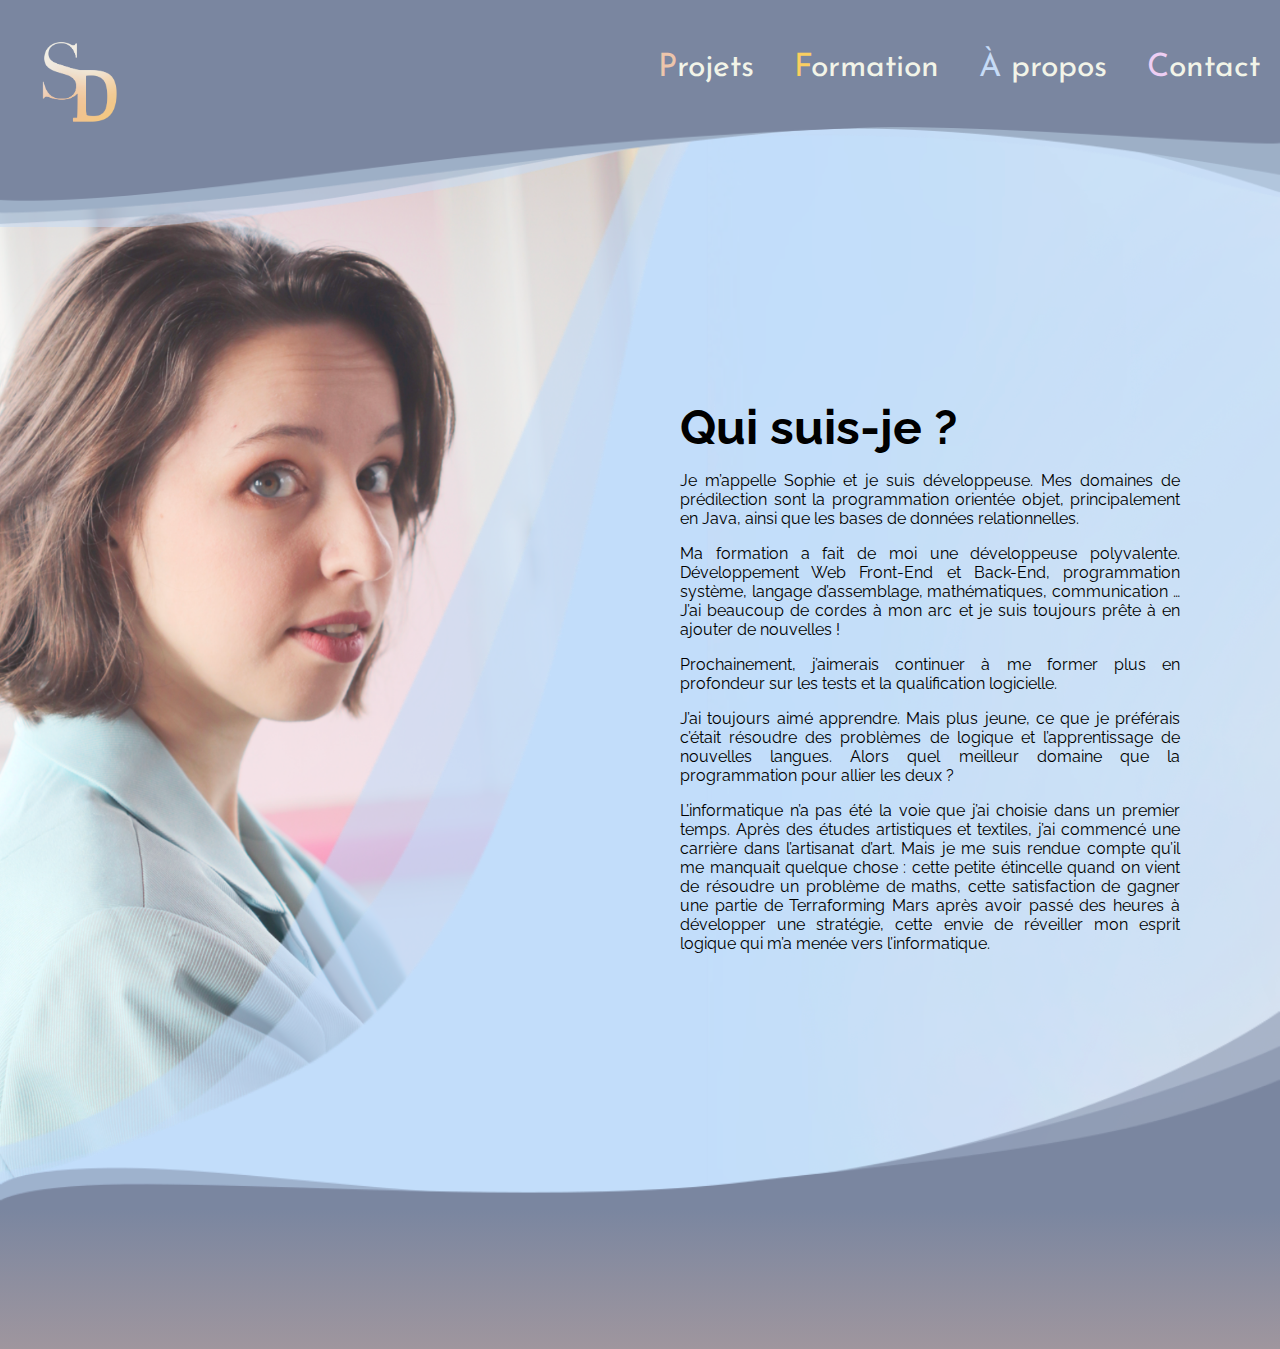
<file: portfolio/apropos.html>
<!DOCTYPE html>
<html lang="fr">

<head>
    <meta charset="UTF-8">
    <meta http-equiv="X-UA-Compatible" content="IE=edge">
    <meta name="viewport" content="width=device-width, initial-scale=1.0">
    <link rel="stylesheet" href="style.css">
    <link rel="preconnect" href="https://fonts.googleapis.com">
    <link rel="preconnect" href="https://fonts.gstatic.com" crossorigin>
    <link
        href="https://fonts.googleapis.com/css2?family=Josefin+Sans:wght@300;500;600;700&family=Raleway:wght@300;500;600;700&display=swap"
        rel="stylesheet">
    <title>Sophie Depierre</title>
</head>

<body>
    <header>
        <a href="index.html"><img src="images/logo.png" alt="" class="logo"></a>
        <div class="header_divider"></div>
        <nav>
            <ul class="menu">
                <li class="menu_item">
                    <a href="projets.html">
                        <p class="pink_letter pink">Projets</p>
                    </a>
                    <ul class="submenu ">
                        <li class="subitem">
                            <a href="echec.html" class="pink">Jeu d'échecs</a>
                        </li>
                        <li class="subitem">
                            <a href="todolist.html" class="pink">To do list</a>
                        </li>
                        <li class="subitem">
                            <a href="hex.html" class="pink">Jeu de hex</a>
                        </li>
                        <li class="subitem">
                            <a href="modelisation.html" class="pink">Modélisation de base de données</a>
                        </li>
                        <li class="subitem">
                            <a href="bdbanque.html" class="pink">Base de données bancaire</a>
                        </li>
                        <li class="subitem">
                            <a href="sitecuisine.html" class="pink">Site culinaire</a>
                        </li>
                    </ul>
                </li>
                <li class="menu_item">
                    <a href="formation.html">
                        <p class="yellow">Formation</p>
                    </a>
                </li>
                <li class="menu_item">
                    <a href="apropos.html">
                        <p class="blue">À propos</p>
                    </a>
                </li>
                <li class="menu_item">
                    <a href="contact.html">
                        <p class="lilac">Contact</p>
                    </a>
                </li>
            </ul>
        </nav>
    </header>
    <main>

        <div class="presentation">
            <img src="images/header_wave.png" alt="" class="topwave">
            <div class="pres_container">
                <div></div>
                <div class="pres_content">
                    <h1>Qui suis-je ?</h1>
                    <p>
                        Je m’appelle Sophie et je suis développeuse. Mes domaines de prédilection sont la programmation
                        orientée objet, principalement en Java, ainsi que les bases de données relationnelles.
                    </p>
                    <p>
                        Ma formation a fait de moi une développeuse polyvalente. Développement Web Front-End et
                        Back-End, programmation système, langage d’assemblage, mathématiques, communication … J’ai
                        beaucoup de cordes à mon arc et je suis toujours prête à en ajouter de nouvelles !
                    </p>
                    <p>
                        Prochainement, j’aimerais continuer à me former plus en profondeur sur les tests et la
                        qualification logicielle.
                    </p>
                    <p>
                        J’ai toujours aimé apprendre. Mais plus jeune, ce que je préférais c’était résoudre des
                        problèmes de logique et l’apprentissage de nouvelles langues. Alors quel meilleur domaine que la
                        programmation pour allier les deux ?
                    </p>
                    <p>
                        L’informatique n’a pas été la voie que j’ai choisie dans un premier temps. Après des études
                        artistiques et textiles, j’ai commencé une carrière dans l’artisanat d’art. Mais je me suis
                        rendue compte qu’il me manquait quelque chose : cette petite étincelle quand on vient de
                        résoudre un problème de maths, cette satisfaction de gagner une partie de Terraforming Mars
                        après avoir passé des heures à développer une stratégie, cette envie de réveiller mon esprit
                        logique qui m’a menée vers l’informatique.
                    </p>
                </div>


            </div>
            <div class="divider"></div>
            <img src="images/footer_wave.png" alt="" class="footwave">

        </div>
        <div class="bottom">

        </div>
    </main>

</body>

</html>
</file>
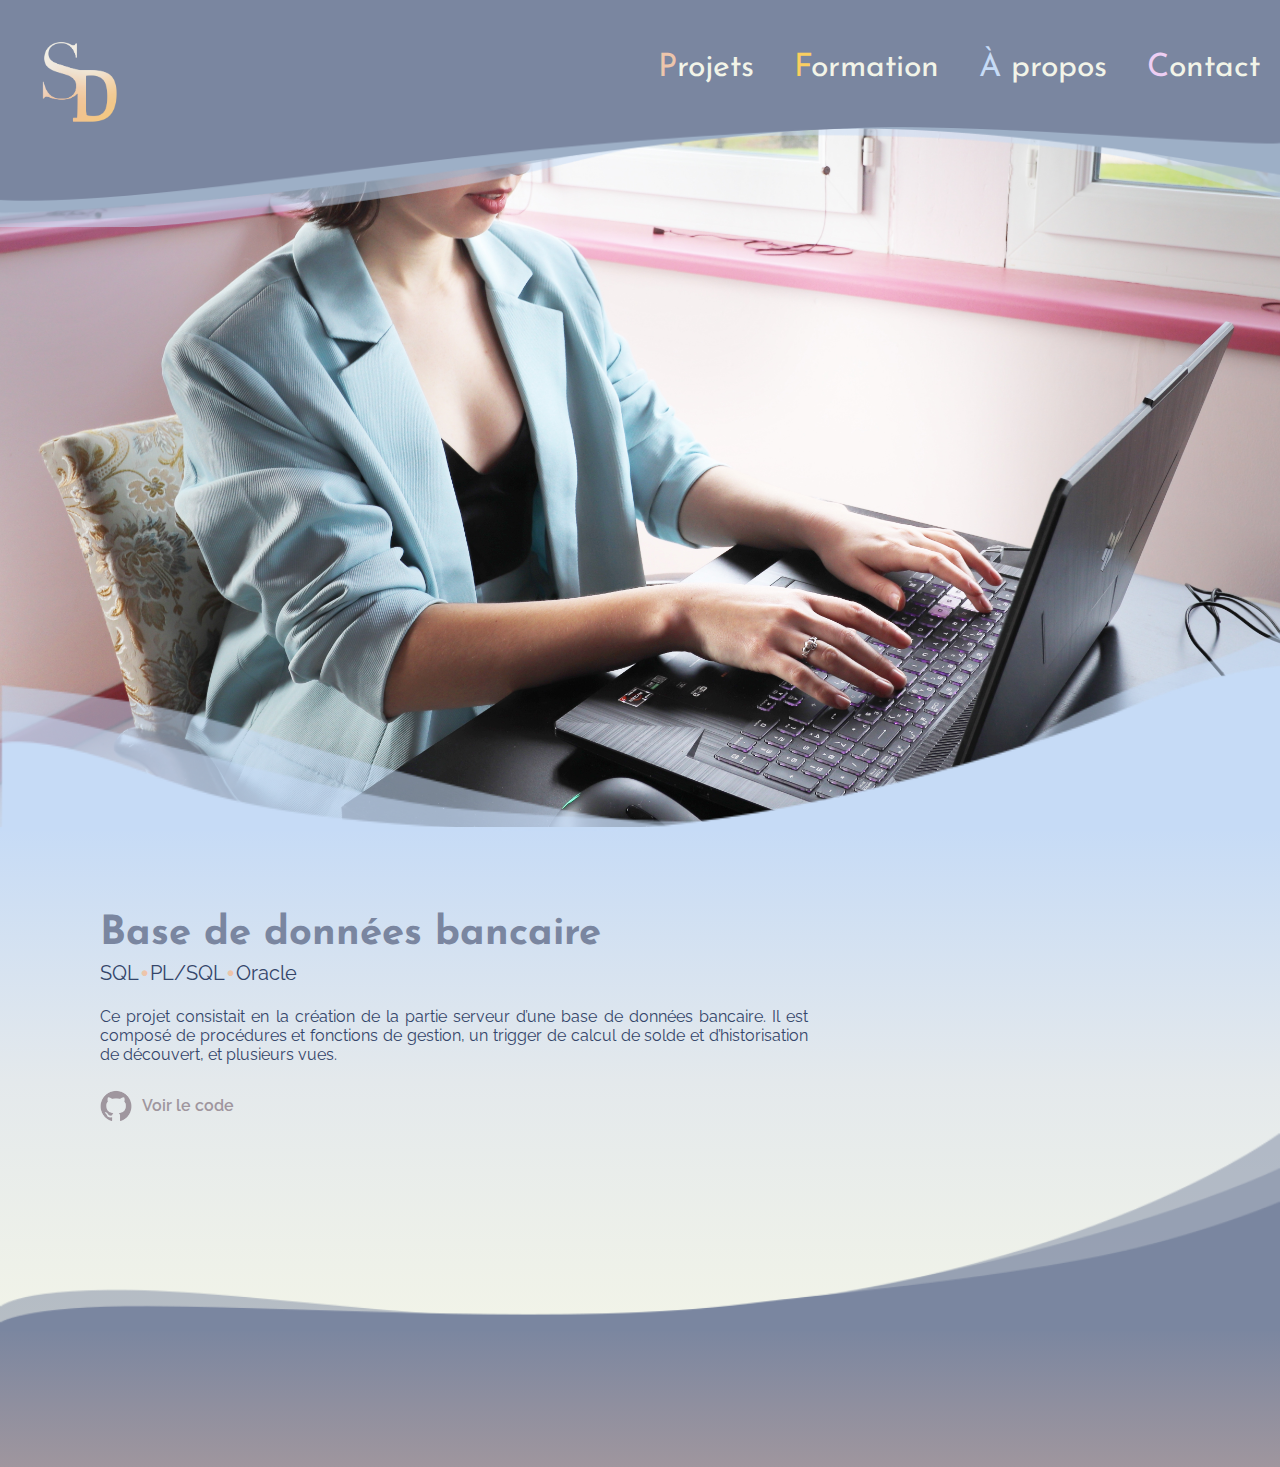
<file: portfolio/bdbanque.html>
<!DOCTYPE html>
<html lang="fr">

<head>
    <meta charset="UTF-8">
    <meta http-equiv="X-UA-Compatible" content="IE=edge">
    <meta name="viewport" content="width=device-width, initial-scale=1.0">
    <link rel="stylesheet" href="style.css">
    <link rel="preconnect" href="https://fonts.googleapis.com">
    <link rel="preconnect" href="https://fonts.gstatic.com" crossorigin>
    <link
        href="https://fonts.googleapis.com/css2?family=Josefin+Sans:wght@300;500;600;700&family=Raleway:wght@300;500;600;700&display=swap"
        rel="stylesheet">
    <title>Sophie Depierre</title>
</head>

<body>
    <header>
        <a href="index.html"><img src="images/logo.png" alt="" class="logo"></a>
        <div class="header_divider"></div>
        <nav>
            <ul class="menu">
                <li class="menu_item">
                    <a href="projets.html">
                        <p class="pink_letter pink">Projets</p>
                    </a>
                    <ul class="submenu ">
                        <li class="subitem">
                            <a href="echec.html" class="pink">Jeu d'échecs</a>
                        </li>
                        <li class="subitem">
                            <a href="todolist.html" class="pink">To do list</a>
                        </li>
                        <li class="subitem">
                            <a href="hex.html" class="pink">Jeu de hex</a>
                        </li>
                        <li class="subitem">
                            <a href="modelisation.html" class="pink">Modélisation de base de données</a>
                        </li>
                        <li class="subitem">
                            <a href="bdbanque.html" class="pink">Base de données bancaire</a>
                        </li>
                        <li class="subitem">
                            <a href="sitecuisine.html" class="pink">Site culinaire</a>
                        </li>
                    </ul>
                </li>
                <li class="menu_item">
                    <a href="formation.html">
                        <p class="yellow">Formation</p>
                    </a>
                </li>
                <li class="menu_item">
                    <a href="apropos.html">
                        <p class="blue">À propos</p>
                    </a>
                </li>
                <li class="menu_item">
                    <a href="contact.html">
                        <p class="lilac">Contact</p>
                    </a>
                </li>
            </ul>
        </nav>
    </header>
    <main>
        <div class="bankphoto">
            <img src="images/header_wave.png" alt="" class="topwave">
            <div class="project_spacer"></div>
            <img src="images/homebody_wave.png" alt="" class="bottomwave">
        </div>
        <div class="projects body_gradient">
            <div class="pres_project">
                <h1 class="title_project">Base de données bancaire</h1>
                <div class="tools">
                    <p>SQL</p>
                    <p class="dot">•</p>
                    <p>PL/SQL</p>
                    <p class="dot">•</p>
                    <p>Oracle</p>
                </div>
                <div class="text">
                    <p class="project_text">
                        Ce projet consistait en la création de la partie serveur d’une base de données bancaire. Il est
                        composé de procédures et fonctions de gestion, un trigger de calcul de solde et d’historisation
                        de découvert, et plusieurs vues.
                    </p>
                    <div class="text_spacer"></div>
                </div>
                <a href="https://github.com/Nemerrelysse/ApplicationBancaire_BD" class="git">
                    <img src="images/github-mark.png" alt="">
                    <p>Voir le code</p>
                </a>
            </div>
            <img src="images/footer_wave.png" alt="" class="footwave">

        </div>
        <div class="bottom">
            <div>

            </div>
    </main>

</body>

</html>
</file>
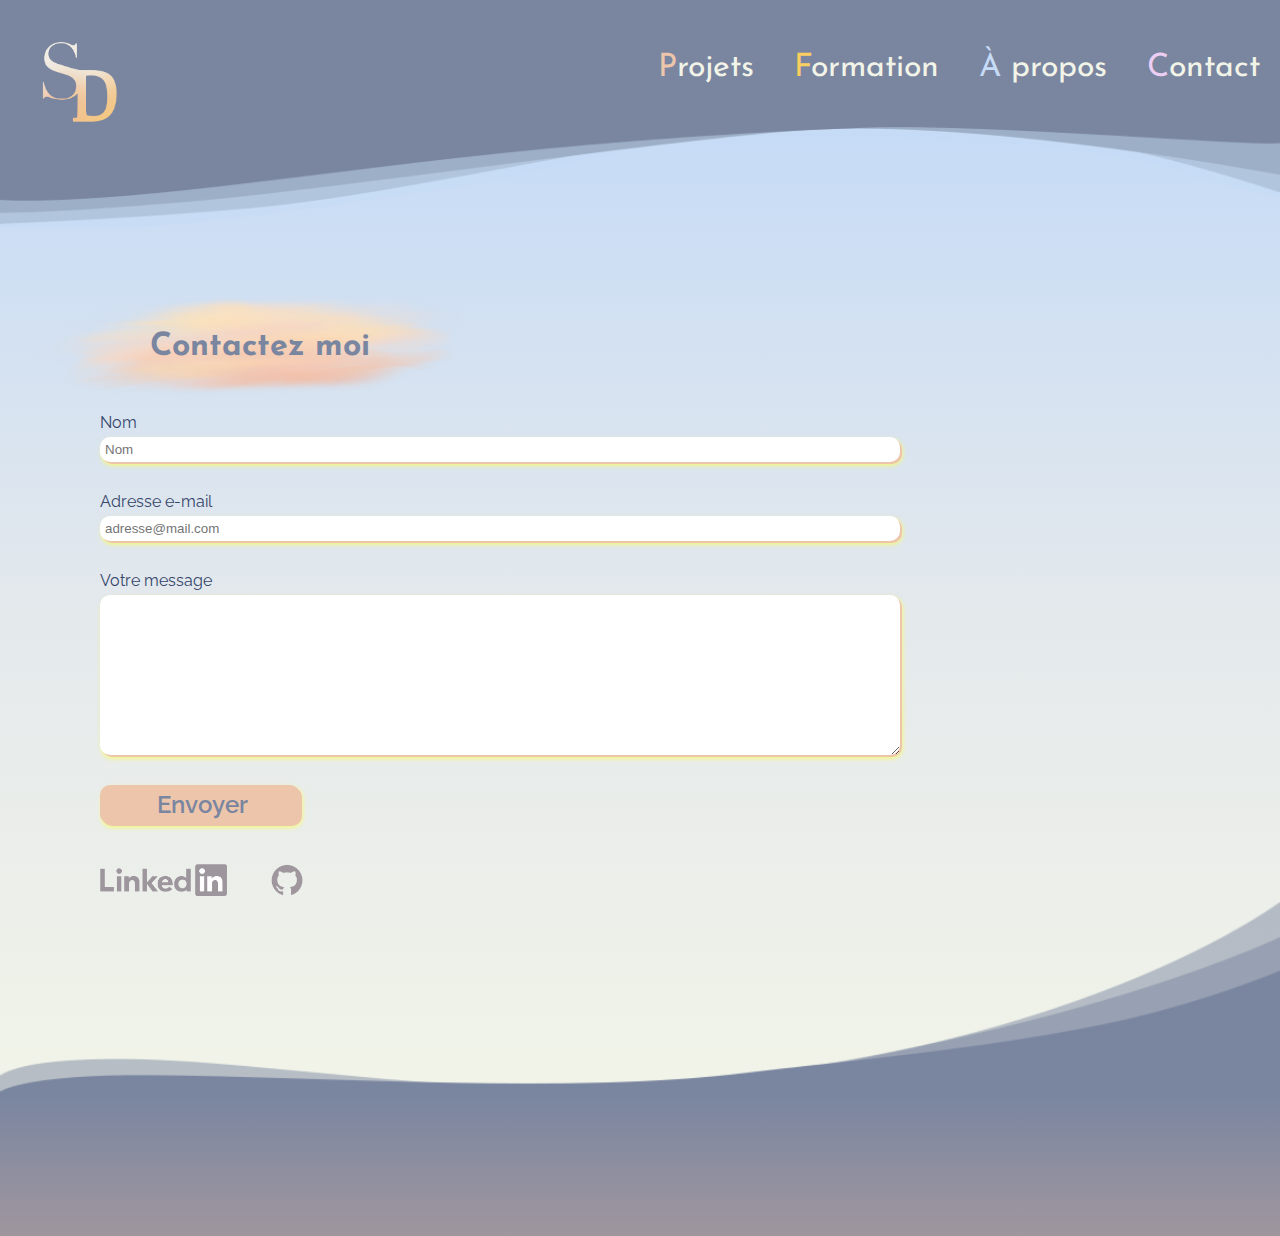
<file: portfolio/contact.html>
<!DOCTYPE html>
<html lang="fr">

<head>
    <meta charset="UTF-8">
    <meta http-equiv="X-UA-Compatible" content="IE=edge">
    <meta name="viewport" content="width=device-width, initial-scale=1.0">
    <link rel="stylesheet" href="style.css">
    <link rel="preconnect" href="https://fonts.googleapis.com">
    <link rel="preconnect" href="https://fonts.gstatic.com" crossorigin>
    <link
        href="https://fonts.googleapis.com/css2?family=Josefin+Sans:wght@300;500;600;700&family=Raleway:wght@300;500;600;700&display=swap"
        rel="stylesheet">
    <title>Sophie Depierre</title>
</head>

<body>
    <header>
        <a href="index.html"><img src="images/logo.png" alt="" class="logo"></a>
        <div class="header_divider"></div>
        <nav>
            <ul class="menu">
                <li class="menu_item">
                    <a href="projets.html">
                        <p class="pink_letter pink">Projets</p>
                    </a>
                    <ul class="submenu ">
                        <li class="subitem">
                            <a href="echec.html" class="pink">Jeu d'échecs</a>
                        </li>
                        <li class="subitem">
                            <a href="todolist.html" class="pink">To do list</a>
                        </li>
                        <li class="subitem">
                            <a href="hex.html" class="pink">Jeu de hex</a>
                        </li>
                        <li class="subitem">
                            <a href="modelisation.html" class="pink">Modélisation de base de données</a>
                        </li>
                        <li class="subitem">
                            <a href="bdbanque.html" class="pink">Base de données bancaire</a>
                        </li>
                        <li class="subitem">
                            <a href="sitecuisine.html" class="pink">Site culinaire</a>
                        </li>
                    </ul>
                </li>
                <li class="menu_item">
                    <a href="formation.html">
                        <p class="yellow">Formation</p>
                    </a>
                </li>
                <li class="menu_item">
                    <a href="apropos.html">
                        <p class="blue">À propos</p>
                    </a>
                </li>
                <li class="menu_item">
                    <a href="contact.html">
                        <p class="lilac">Contact</p>
                    </a>
                </li>
            </ul>
        </nav>
    </header>
    <main>

        <div class="body_gradient">
            <img src="images/header_wave.png" alt="" class="topwave">
            <h3>Contactez moi</h3>
            <form method="post" action="mail.php">
                <label for="nom">Nom</label>
                <input type="text" id="nom" name="nom" placeholder="Nom">
                <label for="mail">Adresse e-mail</label>
                <input type="mail" id="mail" name="mail" placeholder="adresse@mail.com">
                <label for="message">Votre message</label>
                <textarea name="message" id="message" cols="30" rows="10"></textarea>
                <button type="submit">Envoyer</button>
            </form>
            <div class="socials">
                <a href="https://www.linkedin.com/in/sophie-depierre-199438108/"><img src="images/linkedin.png"
                        alt=""></a>
                <a href="https://github.com/Nemerrelysse"><img src="images/github-mark.png" alt=""></a>
            </div>
            <img src="images/footer_wave.png" alt="" class="footwave">

        </div>
        <div class="bottom">

        </div>
    </main>

</body>

</html>
</file>
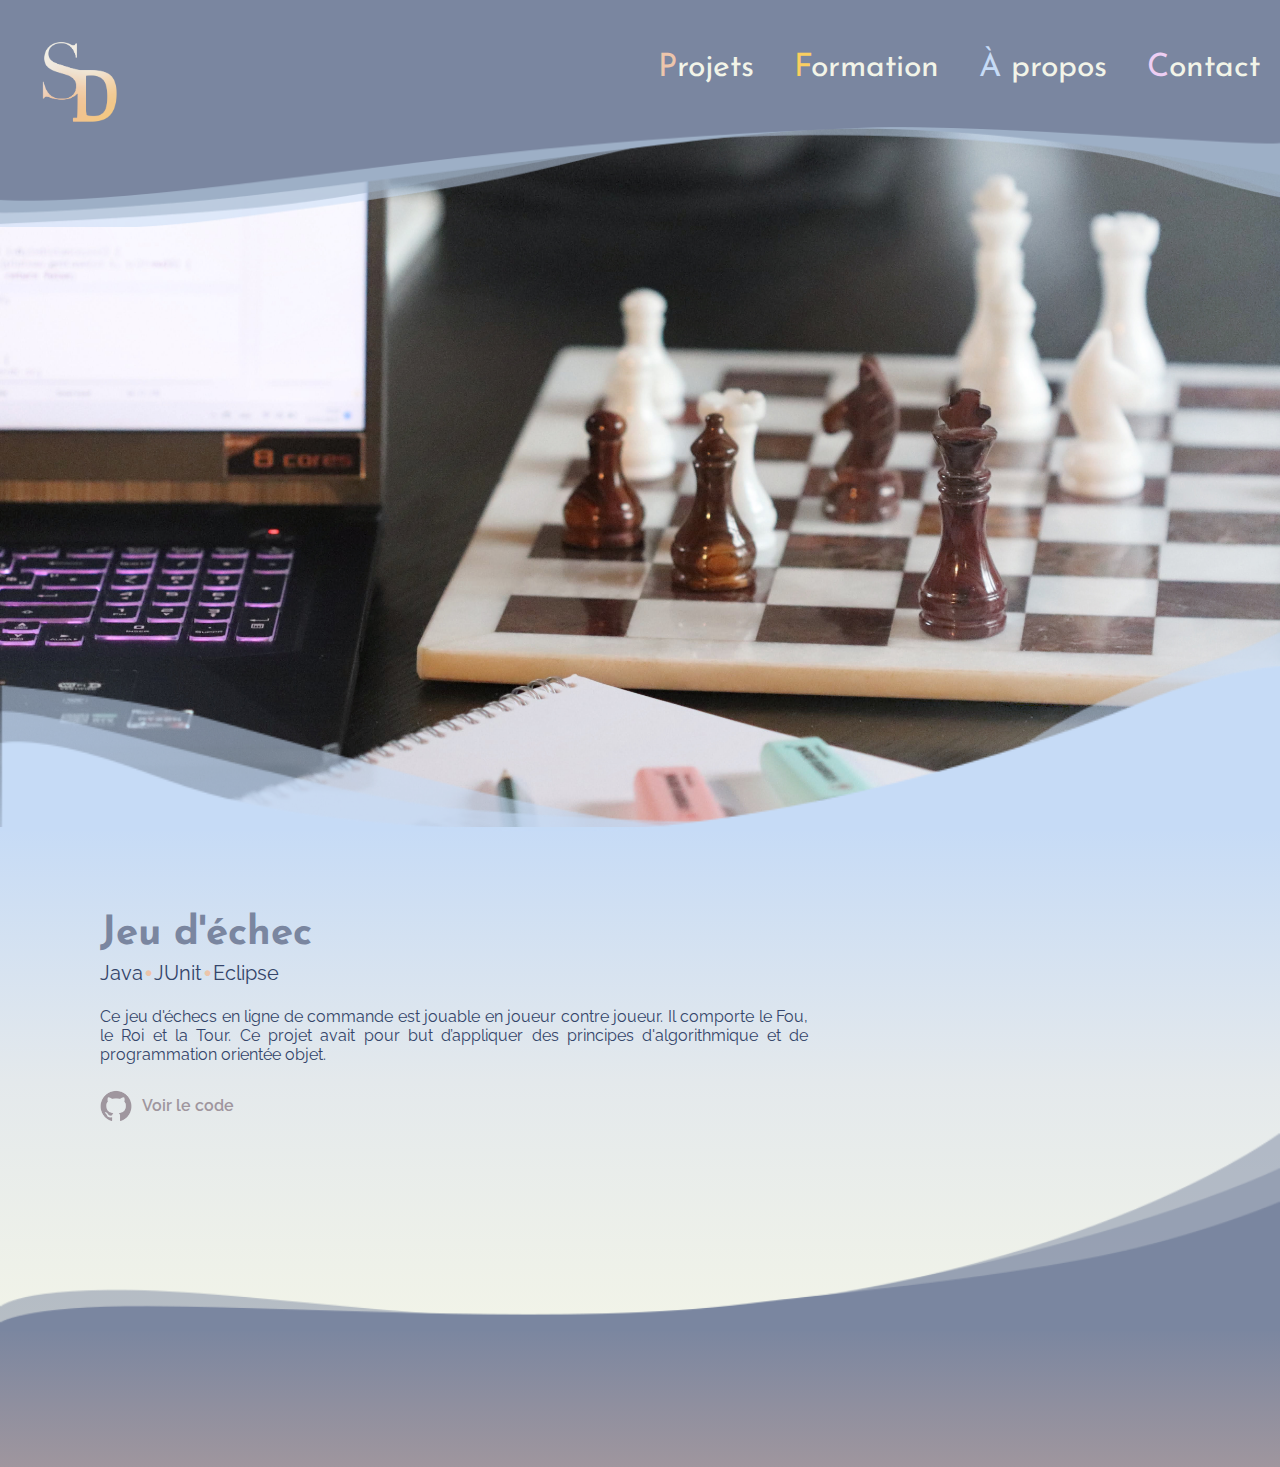
<file: portfolio/echec.html>
<!DOCTYPE html>
<html lang="fr">

<head>
    <meta charset="UTF-8">
    <meta http-equiv="X-UA-Compatible" content="IE=edge">
    <meta name="viewport" content="width=device-width, initial-scale=1.0">
    <link rel="stylesheet" href="style.css">
    <link rel="preconnect" href="https://fonts.googleapis.com">
    <link rel="preconnect" href="https://fonts.gstatic.com" crossorigin>
    <link
        href="https://fonts.googleapis.com/css2?family=Josefin+Sans:wght@300;500;600;700&family=Raleway:wght@300;500;600;700&display=swap"
        rel="stylesheet">
    <title>Sophie Depierre</title>
</head>

<body>
    <header>
        <a href="index.html"><img src="images/logo.png" alt="" class="logo"></a>
        <div class="header_divider"></div>
        <nav>
            <ul class="menu">
                <li class="menu_item">
                    <a href="projets.html">
                        <p class="pink_letter pink">Projets</p>
                    </a>
                    <ul class="submenu ">
                        <li class="subitem">
                            <a href="echec.html" class="pink">Jeu d'échecs</a>
                        </li>
                        <li class="subitem">
                            <a href="todolist.html" class="pink">To do list</a>
                        </li>
                        <li class="subitem">
                            <a href="hex.html" class="pink">Jeu de hex</a>
                        </li>
                        <li class="subitem">
                            <a href="modelisation.html" class="pink">Modélisation de base de données</a>
                        </li>
                        <li class="subitem">
                            <a href="bdbanque.html" class="pink">Base de données bancaire</a>
                        </li>
                        <li class="subitem">
                            <a href="sitecuisine.html" class="pink">Site culinaire</a>
                        </li>
                    </ul>
                </li>
                <li class="menu_item">
                    <a href="formation.html">
                        <p class="yellow">Formation</p>
                    </a>
                </li>
                <li class="menu_item">
                    <a href="apropos.html">
                        <p class="blue">À propos</p>
                    </a>
                </li>
                <li class="menu_item">
                    <a href="contact.html">
                        <p class="lilac">Contact</p>
                    </a>
                </li>
            </ul>
        </nav>
    </header>
    <main>
        <div class="chessphoto">
            <img src="images/header_wave.png" alt="" class="topwave">
            <div class="project_spacer"></div>
            <img src="images/homebody_wave.png" alt="" class="bottomwave">
        </div>
        <div class="projects body_gradient">
            <div class="pres_project">
                <h1 class="title_project">Jeu d'échec</h1>
                <div class="tools">
                    <p>Java</p>
                    <p class="dot">•</p>
                    <p>JUnit</p>
                    <p class="dot">•</p>
                    <p>Eclipse</p>
                </div>
                <div class="text">
                    <p class="project_text">
                        Ce jeu d'échecs en ligne de commande est jouable en joueur contre joueur. Il comporte le Fou, le
                        Roi et la Tour.
                        Ce projet avait pour but d’appliquer des principes d'algorithmique et de programmation orientée
                        objet.

                    </p>
                    <div class="text_spacer"></div>
                </div>
                <a href="https://github.com/Nemerrelysse/Chess" class="git">
                    <img src="images/github-mark.png" alt="">
                    <p>Voir le code</p>
                </a>
            </div>
            <img src="images/footer_wave.png" alt="" class="footwave">

        </div>
        <div class="bottom">
            <div>

            </div>
    </main>

</body>

</html>
</file>
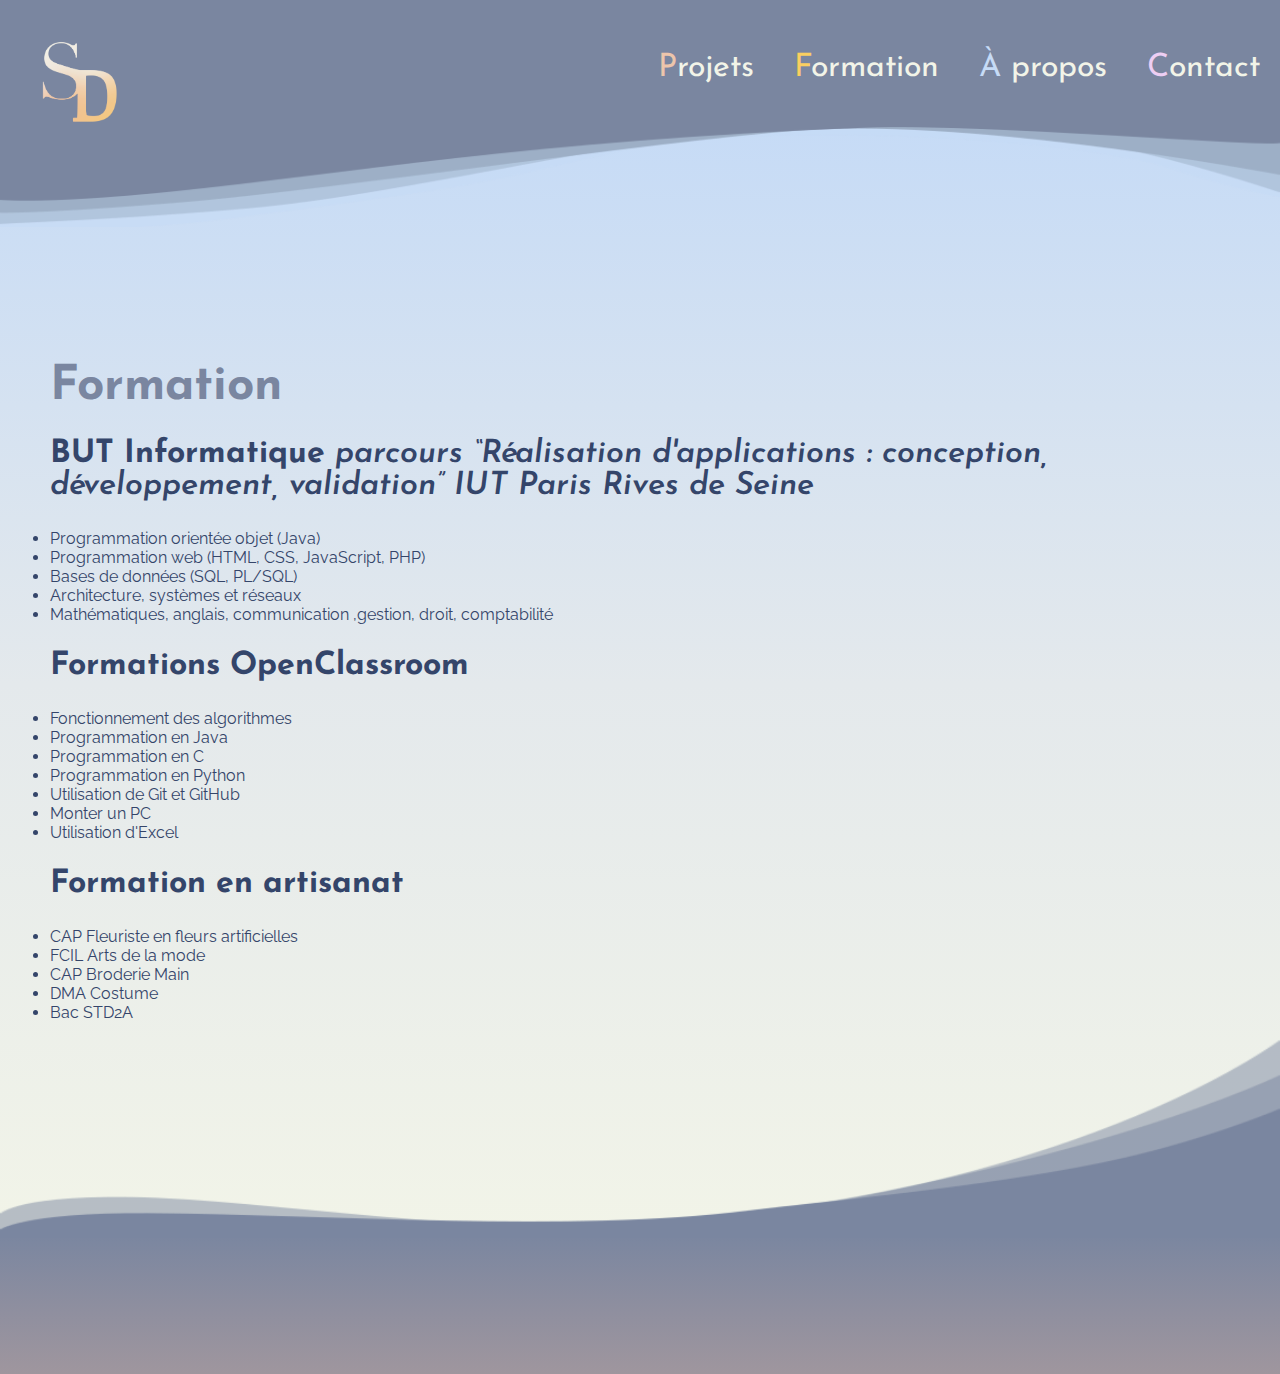
<file: portfolio/formation.html>
<!DOCTYPE html>
<html lang="fr">

<head>
    <meta charset="UTF-8">
    <meta http-equiv="X-UA-Compatible" content="IE=edge">
    <meta name="viewport" content="width=device-width, initial-scale=1.0">
    <link rel="stylesheet" href="style.css">
    <link rel="preconnect" href="https://fonts.googleapis.com">
    <link rel="preconnect" href="https://fonts.gstatic.com" crossorigin>
    <link
        href="https://fonts.googleapis.com/css2?family=Josefin+Sans:wght@300;500;600;700&family=Raleway:wght@300;500;600;700&display=swap"
        rel="stylesheet">
    <title>Sophie Depierre</title>
</head>

<body>
    <header>
        <a href="index.html"><img src="images/logo.png" alt="" class="logo"></a>
        <div class="header_divider"></div>
        <nav>
            <ul class="menu">
                <li class="menu_item">
                    <a href="projets.html">
                        <p class="pink_letter pink">Projets</p>
                    </a>
                    <ul class="submenu ">
                        <li class="subitem">
                            <a href="echec.html" class="pink">Jeu d'échec</a>
                        </li>
                        <li class="subitem">
                            <a href="todolist.html" class="pink">To do list</a>
                        </li>
                        <li class="subitem">
                            <a href="hex.html" class="pink">Jeu de hex</a>
                        </li>
                        <li class="subitem">
                            <a href="modelisation.html" class="pink">Modélisation de base de données</a>
                        </li>
                        <li class="subitem">
                            <a href="bdbanque.html" class="pink">Base de données bancaire</a>
                        </li>
                        <li class="subitem">
                            <a href="sitecuisine.html" class="pink">Site culinaire</a>
                        </li>
                    </ul>
                </li>
                <li class="menu_item">
                    <a href="formation.html">
                        <p class="yellow">Formation</p>
                    </a>
                </li>
                <li class="menu_item">
                    <a href="apropos.html">
                        <p class="blue">À propos</p>
                    </a>
                </li>
                <li class="menu_item">
                    <a href="contact.html">
                        <p class="lilac">Contact</p>
                    </a>
                </li>
            </ul>
        </nav>
    </header>
    <main>

        <div class="body_gradient">
            <img src="images/header_wave.png" alt="" class="topwave">
            <div class="formation">
                <h1>Formation</h1>
                <ul>
                    <h2>BUT Informatique <em> parcours “Réalisation d'applications :
                            conception, développement, validation” IUT Paris Rives de Seine</em></h2>
                    <li>Programmation orientée objet (Java)</li>
                    <li>Programmation web (HTML, CSS, JavaScript, PHP)</li>
                    <li>Bases de données (SQL, PL/SQL)</li>
                    <li>Architecture, systèmes et réseaux</li>
                    <li>Mathématiques, anglais, communication ,gestion, droit, comptabilité</li>
                </ul>
                <ul>
                    <h2>Formations OpenClassroom</h2>
                    <li>Fonctionnement des algorithmes</li>
                    <li>Programmation en Java</li>
                    <li>Programmation en C</li>
                    <li>Programmation en Python</li>
                    <li>Utilisation de Git et GitHub</li>
                    <li>Monter un PC</li>
                    <li>Utilisation d'Excel</li>
                </ul>
                <ul>
                    <h2>Formation en artisanat</h2>
                    <li>CAP Fleuriste en fleurs artificielles</li>
                    <li>FCIL Arts de la mode</li>
                    <li>CAP Broderie Main</li>
                    <li>DMA Costume</li>
                    <li>Bac STD2A</li>
                </ul>
            </div>

            <img src="images/footer_wave.png" alt="" class="footwave">

        </div>
        <div class="bottom">

        </div>
    </main>

</body>

</html>
</file>
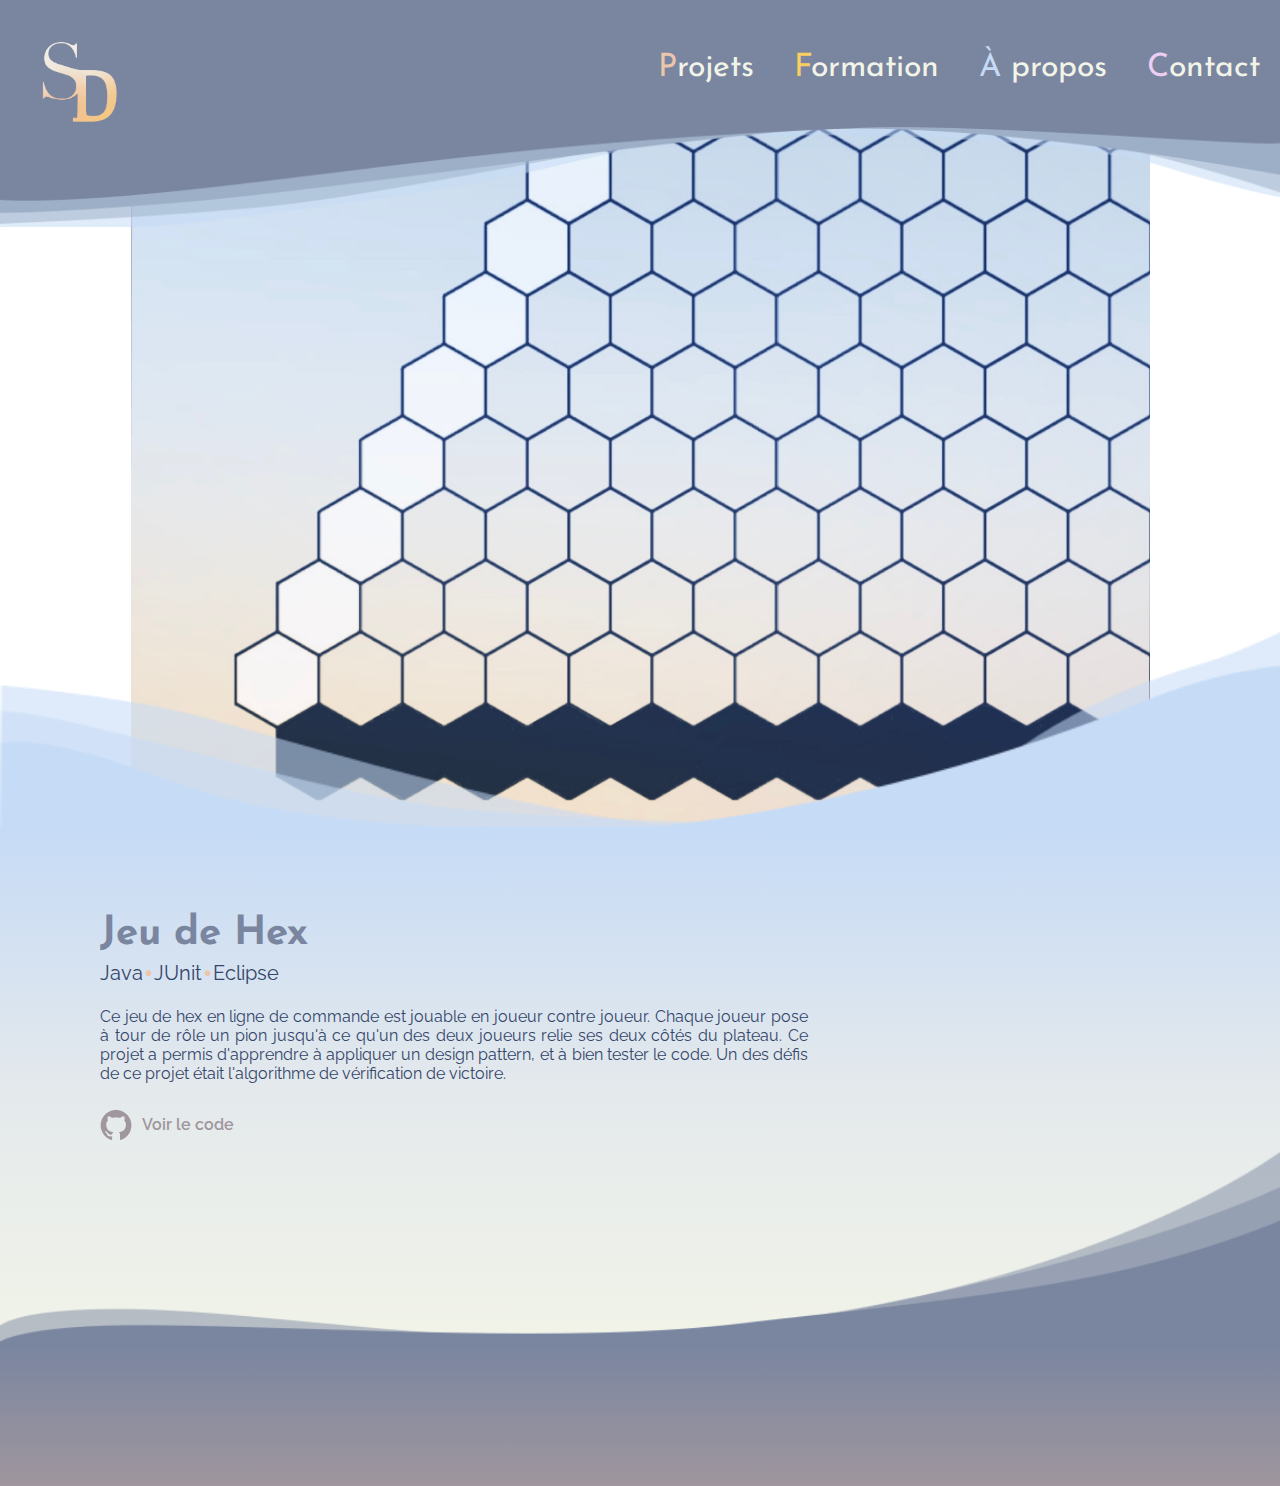
<file: portfolio/hex.html>
<!DOCTYPE html>
<html lang="fr">

<head>
    <meta charset="UTF-8">
    <meta http-equiv="X-UA-Compatible" content="IE=edge">
    <meta name="viewport" content="width=device-width, initial-scale=1.0">
    <link rel="stylesheet" href="style.css">
    <link rel="preconnect" href="https://fonts.googleapis.com">
    <link rel="preconnect" href="https://fonts.gstatic.com" crossorigin>
    <link
        href="https://fonts.googleapis.com/css2?family=Josefin+Sans:wght@300;500;600;700&family=Raleway:wght@300;500;600;700&display=swap"
        rel="stylesheet">
    <title>Sophie Depierre</title>
</head>

<body>
    <header>
        <a href="index.html"><img src="images/logo.png" alt="" class="logo"></a>
        <div class="header_divider"></div>
        <nav>
            <ul class="menu">
                <li class="menu_item">
                    <a href="projets.html">
                        <p class="pink_letter pink">Projets</p>
                    </a>
                    <ul class="submenu ">
                        <li class="subitem">
                            <a href="echec.html" class="pink">Jeu d'échecs</a>
                        </li>
                        <li class="subitem">
                            <a href="todolist.html" class="pink">To do list</a>
                        </li>
                        <li class="subitem">
                            <a href="hex.html" class="pink">Jeu de hex</a>
                        </li>
                        <li class="subitem">
                            <a href="modelisation.html" class="pink">Modélisation de base de données</a>
                        </li>
                        <li class="subitem">
                            <a href="bdbanque.html" class="pink">Base de données bancaire</a>
                        </li>
                        <li class="subitem">
                            <a href="sitecuisine.html" class="pink">Site culinaire</a>
                        </li>
                    </ul>
                </li>
                <li class="menu_item">
                    <a href="formation.html">
                        <p class="yellow">Formation</p>
                    </a>
                </li>
                <li class="menu_item">
                    <a href="apropos.html">
                        <p class="blue">À propos</p>
                    </a>
                </li>
                <li class="menu_item">
                    <a href="contact.html">
                        <p class="lilac">Contact</p>
                    </a>
                </li>
            </ul>
        </nav>
    </header>
    <main>
        <div class="hexphoto">
            <img src="images/header_wave.png" alt="" class="topwave">
            <div class="project_spacer"></div>
            <img src="images/homebody_wave.png" alt="" class="bottomwave">
        </div>
        <div class="projects body_gradient">
            <div class="pres_project">
                <h1 class="title_project">Jeu de Hex</h1>
                <div class="tools">
                    <p>Java</p>
                    <p class="dot">•</p>
                    <p>JUnit</p>
                    <p class="dot">•</p>
                    <p>Eclipse</p>
                </div>
                <div class="text">
                    <p class="project_text">
                        Ce jeu de hex en ligne de commande est jouable en joueur contre joueur. Chaque joueur pose à
                        tour de rôle un pion jusqu'à ce qu'un des deux joueurs relie ses deux côtés du plateau.
                        Ce projet a permis d'apprendre à appliquer un design pattern, et à bien tester le code.
                        Un des défis de ce projet était l'algorithme de vérification de victoire.

                    </p>
                    <div class="text_spacer"></div>
                </div>
                <a href="https://github.com/Nemerrelysse/ProjetHex" class="git">
                    <img src="images/github-mark.png" alt="">
                    <p>Voir le code</p>
                </a>
            </div>
            <img src="images/footer_wave.png" alt="" class="footwave">

        </div>
        <div class="bottom">
            <div>

            </div>
    </main>

</body>

</html>
</file>
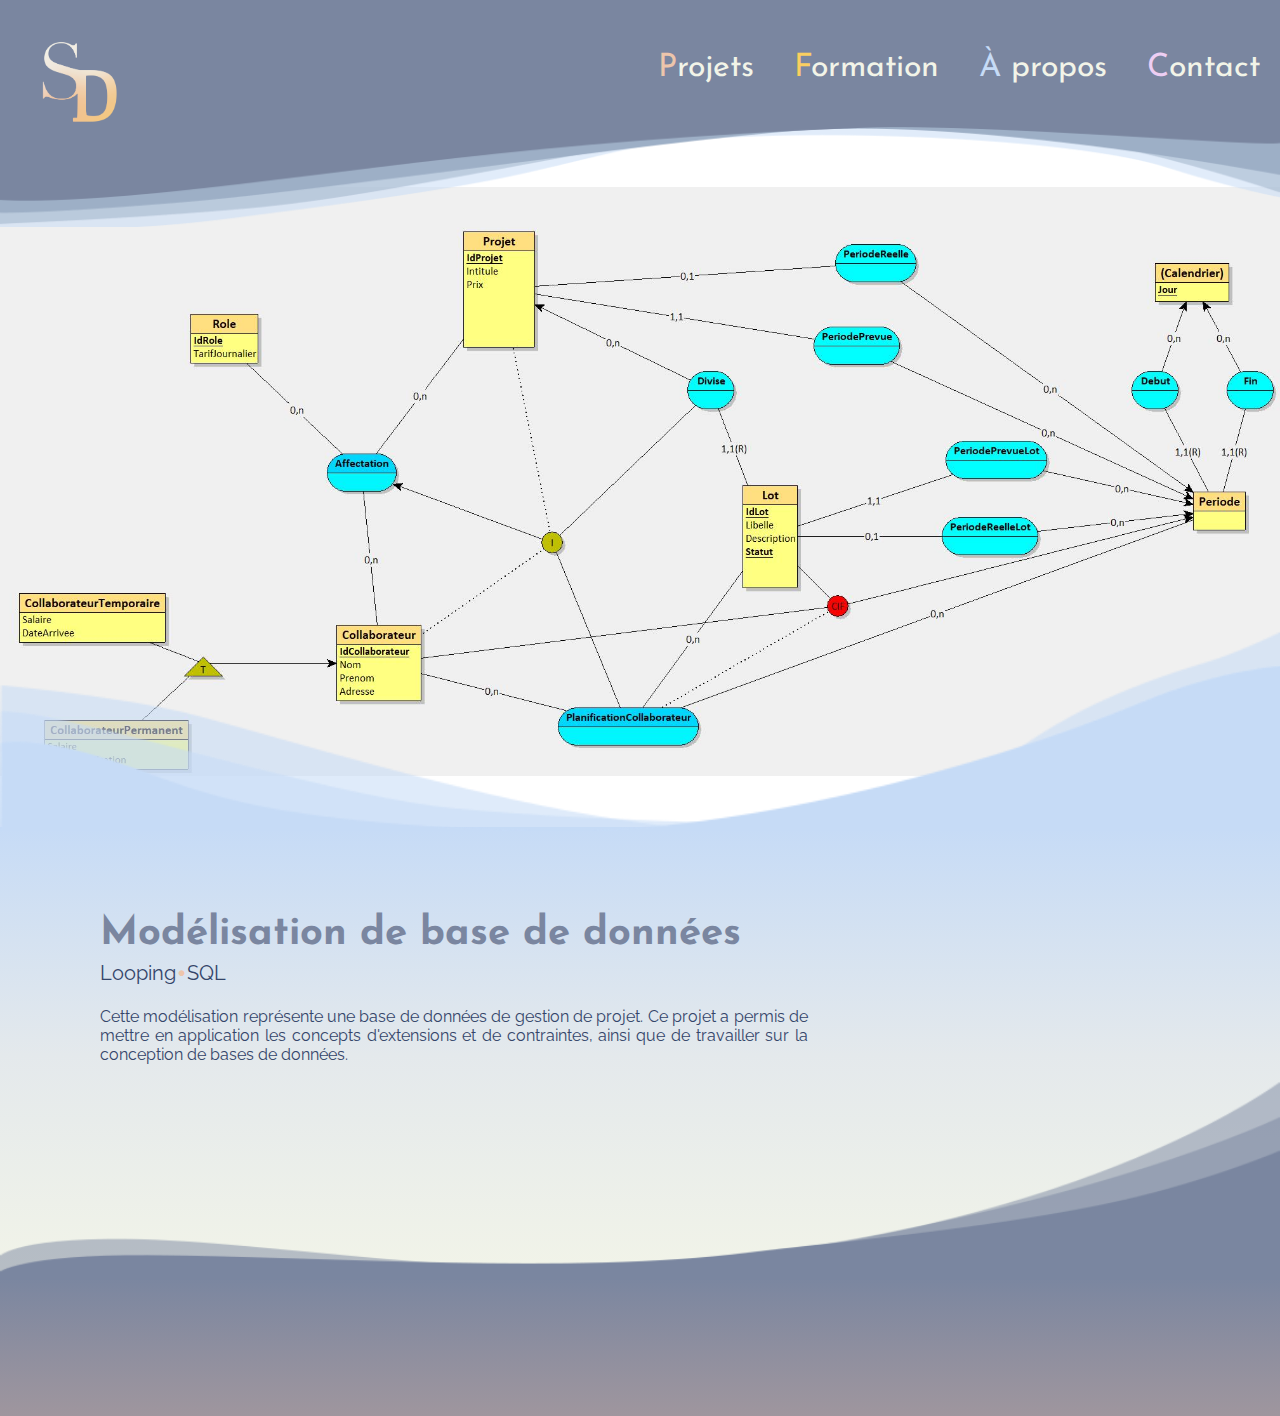
<file: portfolio/modelisation.html>
<!DOCTYPE html>
<html lang="fr">

<head>
    <meta charset="UTF-8">
    <meta http-equiv="X-UA-Compatible" content="IE=edge">
    <meta name="viewport" content="width=device-width, initial-scale=1.0">
    <link rel="stylesheet" href="style.css">
    <link rel="preconnect" href="https://fonts.googleapis.com">
    <link rel="preconnect" href="https://fonts.gstatic.com" crossorigin>
    <link
        href="https://fonts.googleapis.com/css2?family=Josefin+Sans:wght@300;500;600;700&family=Raleway:wght@300;500;600;700&display=swap"
        rel="stylesheet">
    <title>Sophie Depierre</title>
</head>

<body>
    <header>
        <a href="index.html"><img src="images/logo.png" alt="" class="logo"></a>
        <div class="header_divider"></div>
        <nav>
            <ul class="menu">
                <li class="menu_item">
                    <a href="projets.html">
                        <p class="pink_letter pink">Projets</p>
                    </a>
                    <ul class="submenu ">
                        <li class="subitem">
                            <a href="echec.html" class="pink">Jeu d'échecs</a>
                        </li>
                        <li class="subitem">
                            <a href="todolist.html" class="pink">To do list</a>
                        </li>
                        <li class="subitem">
                            <a href="hex.html" class="pink">Jeu de hex</a>
                        </li>
                        <li class="subitem">
                            <a href="modelisation.html" class="pink">Modélisation de base de données</a>
                        </li>
                        <li class="subitem">
                            <a href="bdbanque.html" class="pink">Base de données bancaire</a>
                        </li>
                        <li class="subitem">
                            <a href="sitecuisine.html" class="pink">Site culinaire</a>
                        </li>
                    </ul>
                </li>
                <li class="menu_item">
                    <a href="formation.html">
                        <p class="yellow">Formation</p>
                    </a>
                </li>
                <li class="menu_item">
                    <a href="apropos.html">
                        <p class="blue">À propos</p>
                    </a>
                </li>
                <li class="menu_item">
                    <a href="contact.html">
                        <p class="lilac">Contact</p>
                    </a>
                </li>
            </ul>
        </nav>
    </header>
    <main>
        <div class="modelphoto">
            <img src="images/header_wave.png" alt="" class="topwave">
            <div class="project_spacer"></div>
            <img src="images/homebody_wave.png" alt="" class="bottomwave">
        </div>
        <div class="projects body_gradient">
            <div class="pres_project">
                <h1 class="title_project">Modélisation de base de données</h1>
                <div class="tools">
                    <p>Looping</p>
                    <p class="dot">•</p>
                    <p>SQL</p>

                </div>
                <div class="text">
                    <p class="project_text">
                        Cette modélisation représente une base de données de gestion de projet.
                        Ce projet a permis de mettre en application les concepts d'extensions et de contraintes, ainsi
                        que de travailler sur la conception de bases de données.

                    </p>
                    <div class="text_spacer"></div>
                </div>

            </div>
            <img src="images/footer_wave.png" alt="" class="footwave">

        </div>
        <div class="bottom">
            <div>

            </div>
    </main>

</body>

</html>
</file>
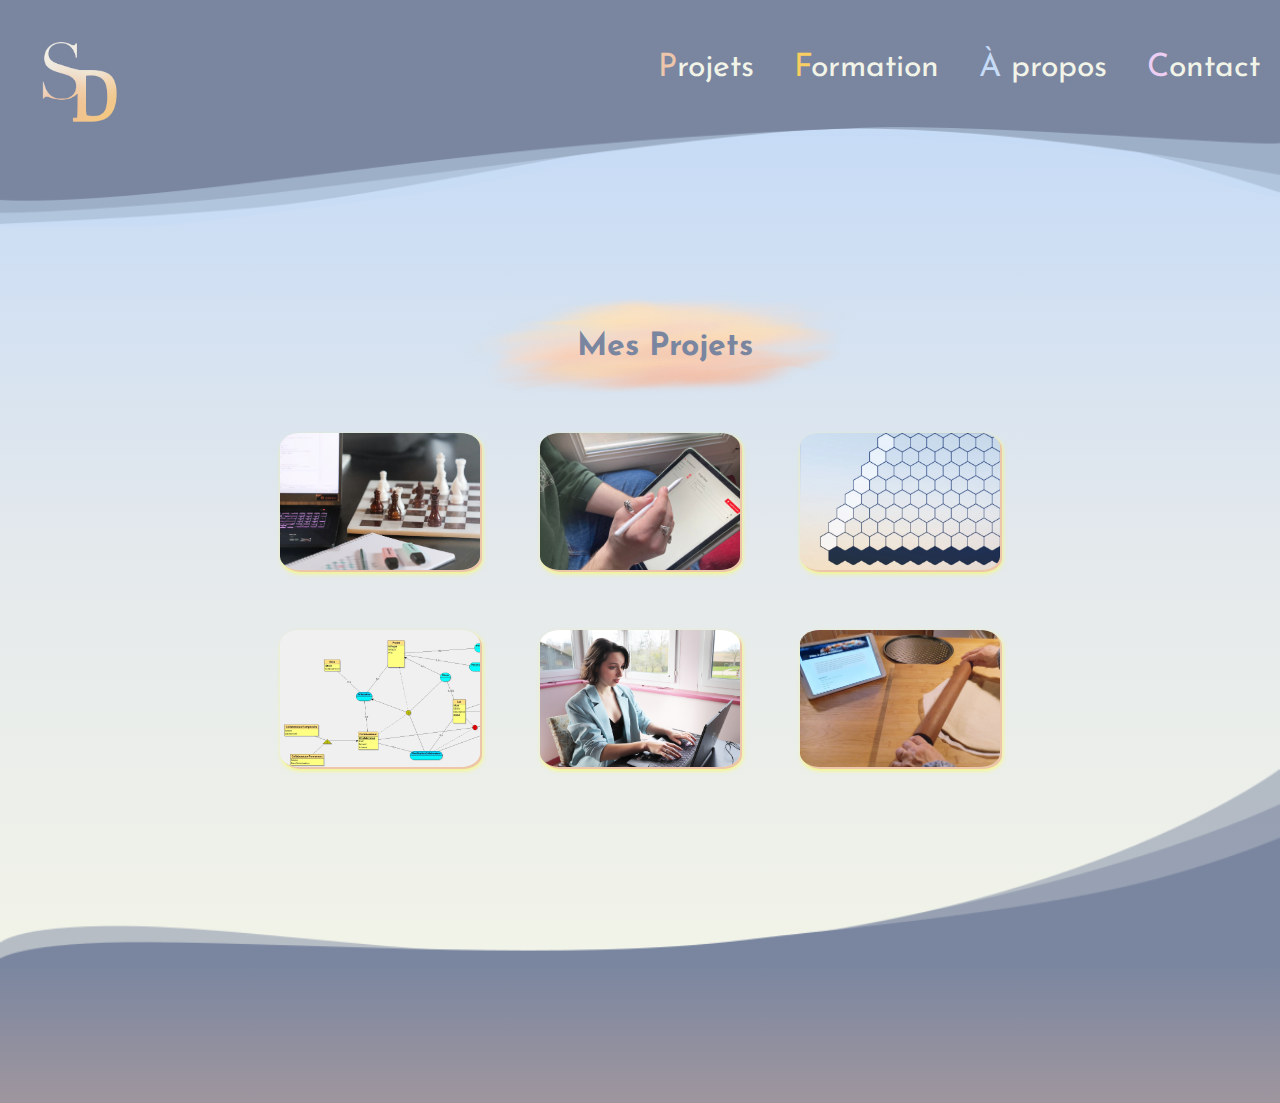
<file: portfolio/projets.html>
<!DOCTYPE html>
<html lang="fr">

<head>
    <meta charset="UTF-8">
    <meta http-equiv="X-UA-Compatible" content="IE=edge">
    <meta name="viewport" content="width=device-width, initial-scale=1.0">
    <link rel="stylesheet" href="style.css">
    <link rel="preconnect" href="https://fonts.googleapis.com">
    <link rel="preconnect" href="https://fonts.gstatic.com" crossorigin>
    <link
        href="https://fonts.googleapis.com/css2?family=Josefin+Sans:wght@300;500;600;700&family=Raleway:wght@300;500;600;700&display=swap"
        rel="stylesheet">
    <title>Sophie Depierre</title>
</head>

<body>
    <header>
        <a href="index.html"><img src="images/logo.png" alt="" class="logo"></a>
        <div class="header_divider"></div>
        <nav>
            <ul class="menu">
                <li class="menu_item">
                    <a href="projets.html">
                        <p class="pink_letter pink">Projets</p>
                    </a>
                    <ul class="submenu ">
                        <li class="subitem">
                            <a href="echec.html" class="pink">Jeu d'échec</a>
                        </li>
                        <li class="subitem">
                            <a href="todolist.html" class="pink">To do list</a>
                        </li>
                        <li class="subitem">
                            <a href="hex.html" class="pink">Jeu de hex</a>
                        </li>
                        <li class="subitem">
                            <a href="modelisation.html" class="pink">Modélisation de base de données</a>
                        </li>
                        <li class="subitem">
                            <a href="bdbanque.html" class="pink">Base de données bancaire</a>
                        </li>
                        <li class="subitem">
                            <a href="sitecuisine.html" class="pink">Site culinaire</a>
                        </li>
                    </ul>
                </li>
                <li class="menu_item">
                    <a href="formation.html">
                        <p class="yellow">Formation</p>
                    </a>
                </li>
                <li class="menu_item">
                    <a href="apropos.html">
                        <p class="blue">À propos</p>
                    </a>
                </li>
                <li class="menu_item">
                    <a href="contact.html">
                        <p class="lilac">Contact</p>
                    </a>
                </li>
            </ul>
        </nav>
    </header>
    <main>

        <div class="body_gradient projects_home">
            <img src="images/header_wave.png" alt="" class="topwave">
            <h3>Mes Projets</h3>
            <div class="projectgrid">
                <a href="echec.html" class="project_item img1">
                    <p class="project_title">Jeu d'échec</p>
                </a>
                <a href="todolist.html" class="project_item img2">
                    <p class="project_title">To do list</p>
                </a>
                <a href="hex.html" class="project_item img3">
                    <p class="project_title">Jeu de hex</p>
                </a>
                <a href="modelisation.html" class="project_item img4">
                    <p class="project_title">Modélisation de base de données</p>
                </a>
                <a href="bdbanque.html" class="project_item img5">
                    <p class="project_title">Base de données bancaire</p>
                </a>
                <a href="sitecuisine.html" class="project_item img6">
                    <p class="project_title">Site culinaire</p>
                </a>
            </div>
            <img src="images/footer_wave.png" alt="" class="footwave">

        </div>
        <div class="bottom">

        </div>
    </main>

</body>

</html>
</file>
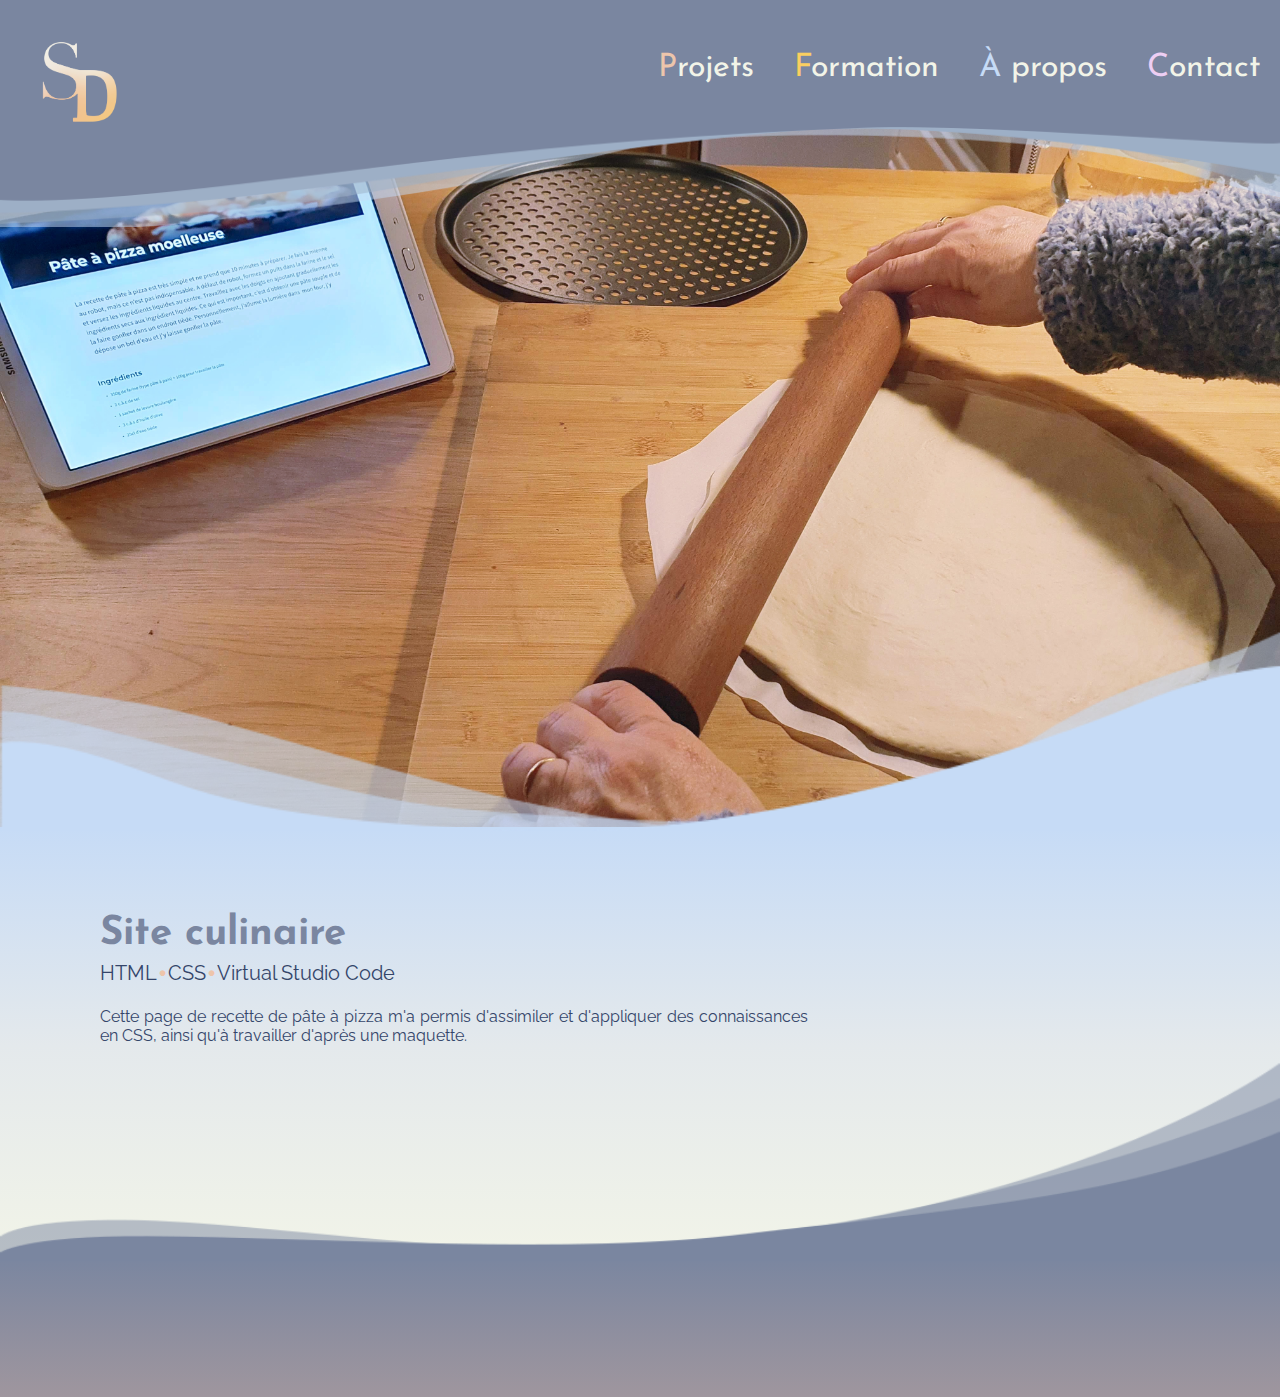
<file: portfolio/sitecuisine.html>
<!DOCTYPE html>
<html lang="fr">

<head>
    <meta charset="UTF-8">
    <meta http-equiv="X-UA-Compatible" content="IE=edge">
    <meta name="viewport" content="width=device-width, initial-scale=1.0">
    <link rel="stylesheet" href="style.css">
    <link rel="preconnect" href="https://fonts.googleapis.com">
    <link rel="preconnect" href="https://fonts.gstatic.com" crossorigin>
    <link
        href="https://fonts.googleapis.com/css2?family=Josefin+Sans:wght@300;500;600;700&family=Raleway:wght@300;500;600;700&display=swap"
        rel="stylesheet">
    <title>Sophie Depierre</title>
</head>

<body>
    <header>
        <a href="index.html"><img src="images/logo.png" alt="" class="logo"></a>
        <div class="header_divider"></div>
        <nav>
            <ul class="menu">
                <li class="menu_item">
                    <a href="projets.html">
                        <p class="pink_letter pink">Projets</p>
                    </a>
                    <ul class="submenu ">
                        <li class="subitem">
                            <a href="echec.html" class="pink">Jeu d'échecs</a>
                        </li>
                        <li class="subitem">
                            <a href="todolist.html" class="pink">To do list</a>
                        </li>
                        <li class="subitem">
                            <a href="hex.html" class="pink">Jeu de hex</a>
                        </li>
                        <li class="subitem">
                            <a href="modelisation.html" class="pink">Modélisation de base de données</a>
                        </li>
                        <li class="subitem">
                            <a href="bdbanque.html" class="pink">Base de données bancaire</a>
                        </li>
                        <li class="subitem">
                            <a href="sitecuisine.html" class="pink">Site culinaire</a>
                        </li>
                    </ul>
                </li>
                <li class="menu_item">
                    <a href="formation.html">
                        <p class="yellow">Formation</p>
                    </a>
                </li>
                <li class="menu_item">
                    <a href="apropos.html">
                        <p class="blue">À propos</p>
                    </a>
                </li>
                <li class="menu_item">
                    <a href="contact.html">
                        <p class="lilac">Contact</p>
                    </a>
                </li>
            </ul>
        </nav>
    </header>
    <main>
        <div class="pizzaphoto">
            <img src="images/header_wave.png" alt="" class="topwave">
            <div class="project_spacer"></div>
            <img src="images/homebody_wave.png" alt="" class="bottomwave">
        </div>
        <div class="projects body_gradient">
            <div class="pres_project">
                <h1 class="title_project">Site culinaire</h1>
                <div class="tools">
                    <p>HTML</p>
                    <p class="dot">•</p>
                    <p>CSS</p>
                    <p class="dot">•</p>
                    <p>Virtual Studio Code</p>
                </div>
                <div class="text">
                    <p class="project_text">
                        Cette page de recette de pâte à pizza m'a permis d'assimiler et d'appliquer des connaissances en
                        CSS, ainsi qu'à travailler d'après une maquette.
                    </p>
                    <div class="text_spacer"></div>
                </div>

            </div>
            <img src="images/footer_wave.png" alt="" class="footwave">

        </div>
        <div class="bottom">
            <div>

            </div>
    </main>

</body>

</html>
</file>
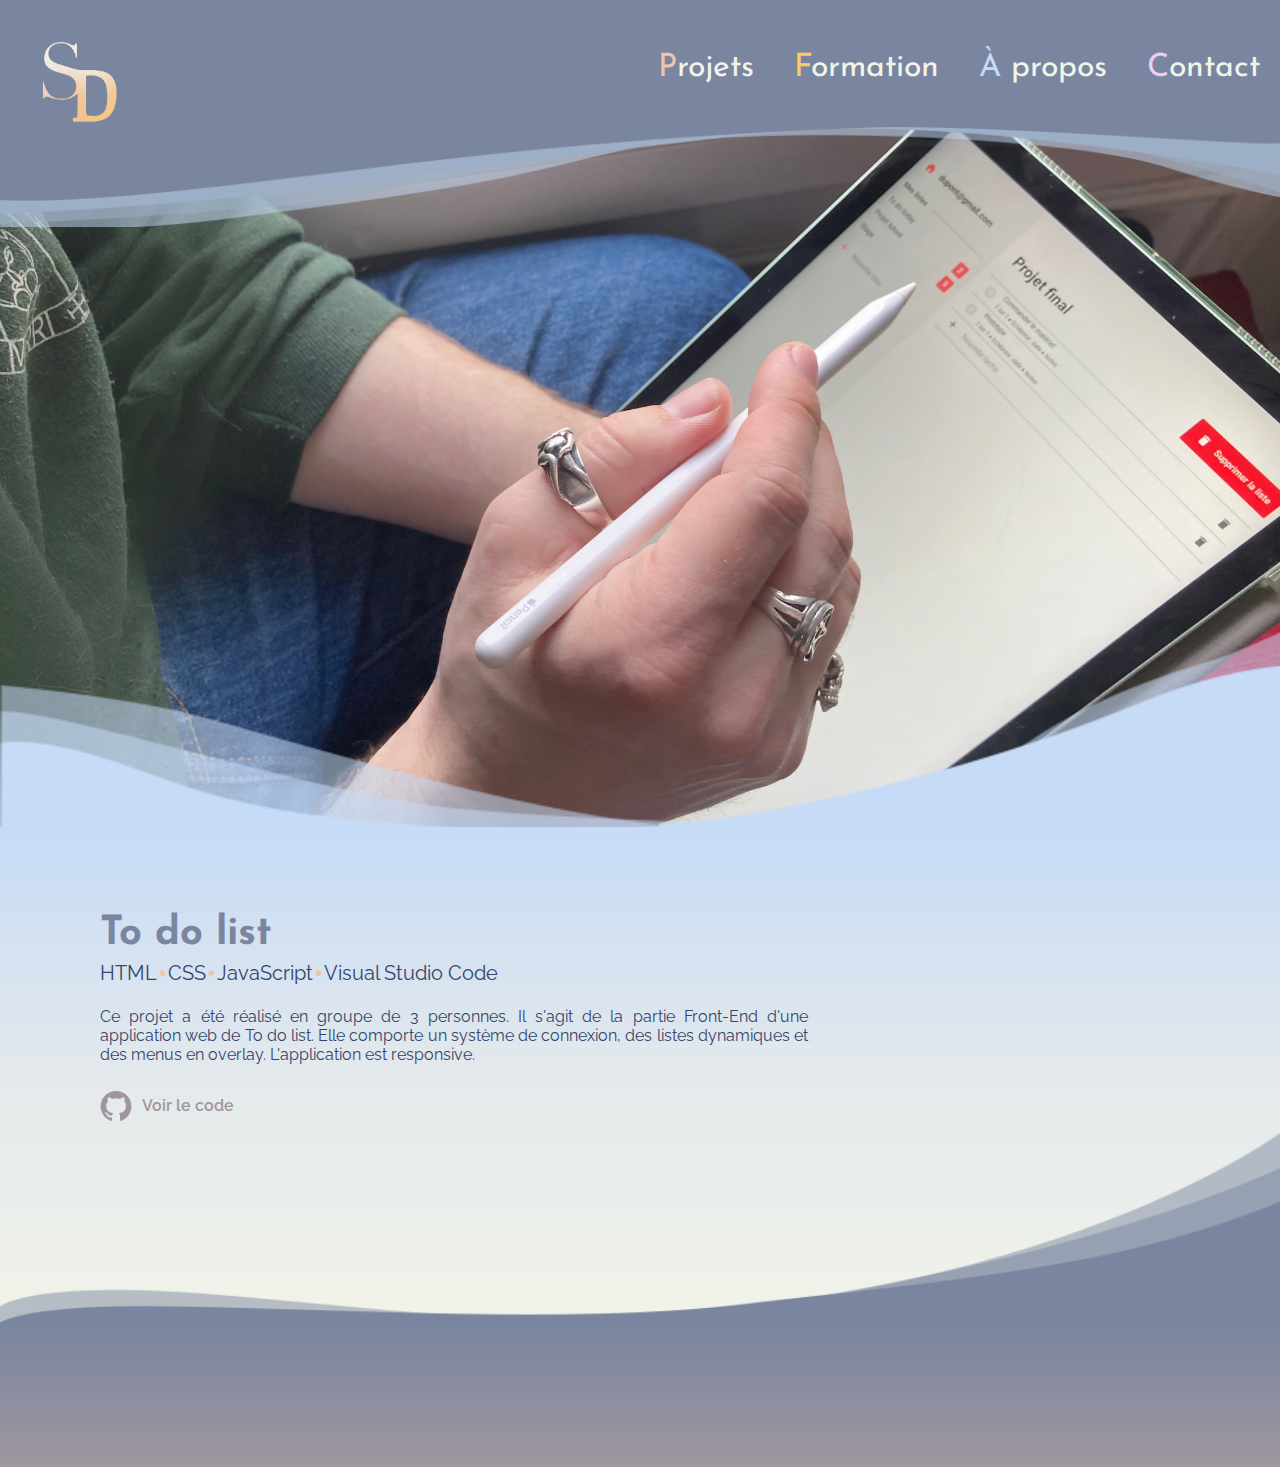
<file: portfolio/todolist.html>
<!DOCTYPE html>
<html lang="fr">

<head>
    <meta charset="UTF-8">
    <meta http-equiv="X-UA-Compatible" content="IE=edge">
    <meta name="viewport" content="width=device-width, initial-scale=1.0">
    <link rel="stylesheet" href="style.css">
    <link rel="preconnect" href="https://fonts.googleapis.com">
    <link rel="preconnect" href="https://fonts.gstatic.com" crossorigin>
    <link
        href="https://fonts.googleapis.com/css2?family=Josefin+Sans:wght@300;500;600;700&family=Raleway:wght@300;500;600;700&display=swap"
        rel="stylesheet">
    <title>Sophie Depierre</title>
</head>

<body>
    <header>
        <a href="index.html"><img src="images/logo.png" alt="" class="logo"></a>
        <div class="header_divider"></div>
        <nav>
            <ul class="menu">
                <li class="menu_item">
                    <a href="projets.html">
                        <p class="pink_letter pink">Projets</p>
                    </a>
                    <ul class="submenu ">
                        <li class="subitem">
                            <a href="echec.html" class="pink">Jeu d'échecs</a>
                        </li>
                        <li class="subitem">
                            <a href="todolist.html" class="pink">To do list</a>
                        </li>
                        <li class="subitem">
                            <a href="hex.html" class="pink">Jeu de hex</a>
                        </li>
                        <li class="subitem">
                            <a href="modelisation.html" class="pink">Modélisation de base de données</a>
                        </li>
                        <li class="subitem">
                            <a href="bdbanque.html" class="pink">Base de données bancaire</a>
                        </li>
                        <li class="subitem">
                            <a href="sitecuisine.html" class="pink">Site culinaire</a>
                        </li>
                    </ul>
                </li>
                <li class="menu_item">
                    <a href="formation.html">
                        <p class="yellow">Formation</p>
                    </a>
                </li>
                <li class="menu_item">
                    <a href="apropos.html">
                        <p class="blue">À propos</p>
                    </a>
                </li>
                <li class="menu_item">
                    <a href="contact.html">
                        <p class="lilac">Contact</p>
                    </a>
                </li>
            </ul>
        </nav>
    </header>
    <main>
        <div class="todophoto">
            <img src="images/header_wave.png" alt="" class="topwave">
            <div class="project_spacer"></div>
            <img src="images/homebody_wave.png" alt="" class="bottomwave">
        </div>
        <div class="projects body_gradient">
            <div class="pres_project">
                <h1 class="title_project">To do list</h1>
                <div class="tools">
                    <p>HTML</p>
                    <p class="dot">•</p>
                    <p>CSS</p>
                    <p class="dot">•</p>
                    <p>JavaScript</p>
                    <p class="dot">•</p>
                    <p>Visual Studio Code</p>
                </div>
                <div class="text">
                    <p class="project_text">
                        Ce projet a été réalisé en groupe de 3 personnes. Il s'agit de la partie Front-End d'une
                        application web de To do list. Elle comporte un système de connexion, des listes dynamiques et
                        des menus en overlay. L'application est responsive.
                    </p>
                    <div class="text_spacer"></div>
                </div>
                <a href="https://github.com/Nemerrelysse/ToDoList" class="git">
                    <img src="images/github-mark.png" alt="">
                    <p>Voir le code</p>
                </a>
            </div>
            <img src="images/footer_wave.png" alt="" class="footwave">

        </div>
        <div class="bottom">
            <div>

            </div>
    </main>

</body>

</html>
</file>
<file: portfolio/style.css>
html {
  box-sizing: border-box;
}

*,
*::before,
*::after {
  box-sizing: inherit;
}

body {
  margin: 0;
  font-family: 'Raleway', sans-serif;
}

a {
  text-decoration: none;
}

header {
  background-color: #7A86A0;
  display: flex;
  padding-top: 20px;
  padding-left: 20px;
  padding-right: 20px;
}

.logo {
  margin-top: 20px;
  margin-left: 20px;
  width: 5rem;
}

.header_divider {
  flex-grow: 1;
}

.menu {
  display: flex;
  list-style: none;
  font-family: 'Josefin Sans', sans-serif;
  font-size: 2rem;
}

.menu a {
  color: #f2f4e8;
}

.menu p {
  margin: 0;
  padding: 0;
}

.menu_item {
  margin-left: 40px;
}

.submenu {
  display: none;
  background-color: #9dafc6;
  box-shadow: 2px 4px 7px 0px rgba(44, 67, 109, 0.90);
  list-style: none;
  position: absolute;
  padding: 15px 15px 15px 15px;
}

nav>ul li:hover .submenu {
  display: block;
}

ul {
  padding: 0;
}

.subitem {
  padding-bottom: 15px;
  padding-top: 15px;
  border-bottom: solid 2px #7A86A0;
  text-shadow: #7A86A0 2px 1px 1px;
}

.pink:hover {
  color: #edc5ab;
}

.pink_letter::first-letter {
  color: #edc5ab;
}

.yellow:hover {
  color: #facf61;
}

.yellow::first-letter {
  color: #facf61;
}

.blue:hover {
  color: #c6dbf6;
}

.blue::first-letter {
  color: #c6dbf6;
}

.lilac:hover {
  color: #edcef3;
}

.lilac::first-letter {
  color: #edcef3;
}

.homephoto {
  background-image: linear-gradient(270deg, rgba(255, 255, 255, 0.70) 0%, rgba(255, 255, 255, 0) 100%), url(images/photo_home.jpg);
  width: 100%;
  margin: 0;
  height: 687px;
  padding: 0;
  background-size: cover;
  background-position: 50% 10%;
}

.topwave {
  width: 100%;
  height: 100px;
  margin-bottom: 100px;
}


.bottomwave {
  width: 100%;
  height: 200px;
  margin-top: 100px;
  margin-bottom: 0;
  padding: 0;
}

.body_gradient {
  background: linear-gradient(180deg, rgba(198, 219, 246, 1) 0%, rgba(228, 233, 236, 1) 50%, rgba(242, 244, 232, 1) 100%);
  margin-bottom: -8px;
}

.projects {


  padding-top: 60px;

  padding-bottom: 0;

}

.projects_home {

  text-align: center;
}

.titles {

  display: inline-flex;
  flex-direction: column;
  background-color: rgba(255, 255, 255, 0.50);
  box-shadow: 2px 4px 7px 0px rgba(44, 67, 109, 0.20);
  align-self: right;
  flex-grow: 0.3;

}

.titles * {
  text-align: end;
  align-self: right;
  display: inline;
  margin-right: 30px;
  color: #34456a;
  font-family: 'Josefin Sans', sans-serif;
}

.homeblock {
  display: flex;
}

.divider {
  flex-grow: 1;
}

h1 {
  font-size: 3rem;
  margin-bottom: 0;
}

h2 {
  font-size: 2.5rem;
}

h3 {
  display: inline;
  color: #7A86A0;
  font-weight: 700;
  padding-top: 70px;
  padding-right: 100px;
  padding-left: 150px;
  padding-bottom: 60px;
  font-size: 2rem;
  background-image: url(images/nuage4.png);
  background-position: center;
  background-size: 100% 100%;
  font-family: 'Josefin Sans', sans-serif;
}

.projectgrid {
  margin-top: 70px;
  display: grid;
  grid-template-columns: repeat(3, 200px);
  justify-content: center;
  gap: 60px;
}

.project_item {
  width: 200px;
  height: 137px;
  border-radius: 10%;
  box-shadow: 2px 2px 0px 0px #EDC5AB, 2px 3px 5px 0px #FAFC61;
  text-justify: center;
  display: flex;

}

.img1 {
  background-image: url(images/echecs1.jpg);
  background-size: cover;
}

.img1:hover {
  background-image: linear-gradient(128deg, rgba(255, 255, 255, 0.7) 0%, rgba(255, 255, 255, 0.9) 100%), url(images/echecs1.jpg);

}

.img2 {
  background-image: url(images/todolist.jpg);
  background-size: cover;
}

.img2:hover {
  background-image: linear-gradient(128deg, rgba(255, 255, 255, 0.7) 0%, rgba(255, 255, 255, 0.9) 100%), url(images/todolist.jpg);

}

.img3 {
  background-image: url(images/hex.jpg);
  background-size: cover;
}

.img3:hover {
  background-image: linear-gradient(128deg, rgba(255, 255, 255, 0.7) 0%, rgba(255, 255, 255, 0.9) 100%), url(images/hex.jpg);

}

.img4 {
  background-image: url(images/modelisation.jpg);
  background-size: cover;
}

.img4:hover {
  background-image: linear-gradient(128deg, rgba(255, 255, 255, 0.7) 0%, rgba(255, 255, 255, 0.9) 100%), url(images/modelisation.jpg);

}

.img5 {
  background-image: url(images/banque.jpg);
  background-size: cover;
}

.img5:hover {
  background-image: linear-gradient(128deg, rgba(255, 255, 255, 0.7) 0%, rgba(255, 255, 255, 0.9) 100%), url(images/banque.jpg);

}

.img6 {
  background-image: url(images/recette.jpg);
  background-size: cover;
}

.img6:hover {
  background-image: linear-gradient(128deg, rgba(255, 255, 255, 0.7) 0%, rgba(255, 255, 255, 0.9) 100%), url(images/recette.jpg);

}



.project_title {
  margin: auto;
  font-size: 1.5rem;
  font-weight: 600;
  color: #34456a;
  opacity: 0;
}

.project_item:hover p {
  opacity: 1;
}

.footwave {
  width: 100%;
  height: 200px;


}

.pres_title {
  background-image: none;
  color: #f2f4e8;
  padding-left: 0;

}

.bottom {
  display: grid;
  grid-template-columns: repeat(2, 1fr);
  padding: 40px;
  padding-top: 100px;
  padding-left: 200px;
  gap: 60px;
  background-image: linear-gradient(0deg, rgba(159, 150, 158, 1) 0%, rgba(143, 143, 159, 1) 45%, rgba(122, 134, 160, 1) 100%);
  color: #f2f4e8;

}

.home_pres {
  padding-top: 0;
  width: 400px;

}

.chessphoto {
  background-image: url(images/echecs1.jpg);
  background-size: cover;
  background-position: center;
  margin-bottom: -8px;
}

.project_spacer {
  height: 200px;
}

.tools {
  display: flex;
  align-items: center;
  font-size: 1.25rem;
}

.dot {
  color: #EDC5AB;
  font-size: 2rem;
}

.title_project {
  color: #7A86A0;
  font-weight: 700;
  font-size: 2.5rem;
  font-family: 'Josefin Sans', sans-serif;
  justify-self: left;

}

.pres_project {
  color: #34456a;
  padding-left: 100px;
}

.tools p {
  margin: 0;
}

.text {
  display: grid;
  grid-template-columns: 60% 40%;
  text-align: justify;
}

.git {
  display: flex;
  font-weight: 600;
  color: rgba(159, 150, 158, 1);
  align-items: center;
}

form {
  display: flex;
  flex-direction: column;
  color: #34456a;
  padding-left: 100px;
  font-family: 'Raleway', sans-serif;
  padding-top: 50px;
}

input,
textarea {
  max-width: 800px;
  margin-top: 5px;
  margin-bottom: 30px;
  border: none;
  border-radius: 10px;
  padding: 5px;
  box-shadow: 2px 2px 0px 0px #EDC5AB, 2px 3px 5px 0px #FAFC61;
}

*:focus {
  outline: none;
}

input:focus,
textarea:focus {
  border: 1px solid #9f969e;
}


button {
  width: 200px;
  color: #7A86A0;

  font-weight: 600;
  font-family: 'Raleway', sans-serif;
  background-color: #EDC5AB;
  font-size: 1.5rem;
  border-radius: 10px;
  padding-top: 5px;
  padding-bottom: 5px;
  padding-left: 10px;
  border: none;
  box-shadow: 2px 2px 0px 0px #EDC5AB, 2px 3px 5px 0px #FAFC61;


}

button:hover {
  background-color: #7A86A0;
  color: #f2f4e8;
}

.presentation {
  display: flex;
  flex-direction: column;
  background-image: url(images/pres_fond.png), url(images/pres_pic1.png);
  background-size: cover;
  background-position: center top;
}

.pres_container {
  display: grid;
  grid-template-columns: repeat(2, 1fr);
}

.pres_content {
  padding: 40px;
  text-align: justify;
  padding-right: 100px;
}

.link {
  color: #edc5ab;
}

.link:hover {
  color: #c6dbf6;
}

.git img {
  width: 2rem;
  height: 2rem;
  margin-right: 10px;
}

.git:hover {
  color: #7A86A0;
}

.todophoto {
  background-image: url(images/todolist.jpg);
  background-size: cover;
  background-position: center;
  margin-bottom: -8px;
}

.hexphoto {
  background-image: url(images/hex.jpg);
  background-size: contain;
  background-position: center;
  background-repeat: no-repeat;
  margin-bottom: -8px;
}

.modelphoto {
  background-image: url(images/modelisation.jpg);
  background-size: contain;
  background-position: center;
  background-repeat: no-repeat;
  margin-bottom: -8px;
}

.bankphoto {
  background-image: url(images/banque.jpg);
  background-size: cover;
  background-position: bottom;
  margin-bottom: -8px;
}

.pizzaphoto {
  background-image: url(images/recette.jpg);
  background-size: cover;
  background-position: top;
  margin-bottom: -8px;
}

.socials a img {
  height: 2rem;
  padding-right: 40px;
}

.socials {
  padding-left: 100px;
  padding-top: 40px;
}

.formation h1 {
  font-family: 'Josefin Sans', sans-serif;
  color: #7A86A0;
}

.formation {
  padding-left: 50px;
  color: #34456a;

}

.formation h2 {
  font-family: 'Josefin Sans', sans-serif;
  font-size: 2rem;
}

em {
  font-weight: 600;
}
</file>
